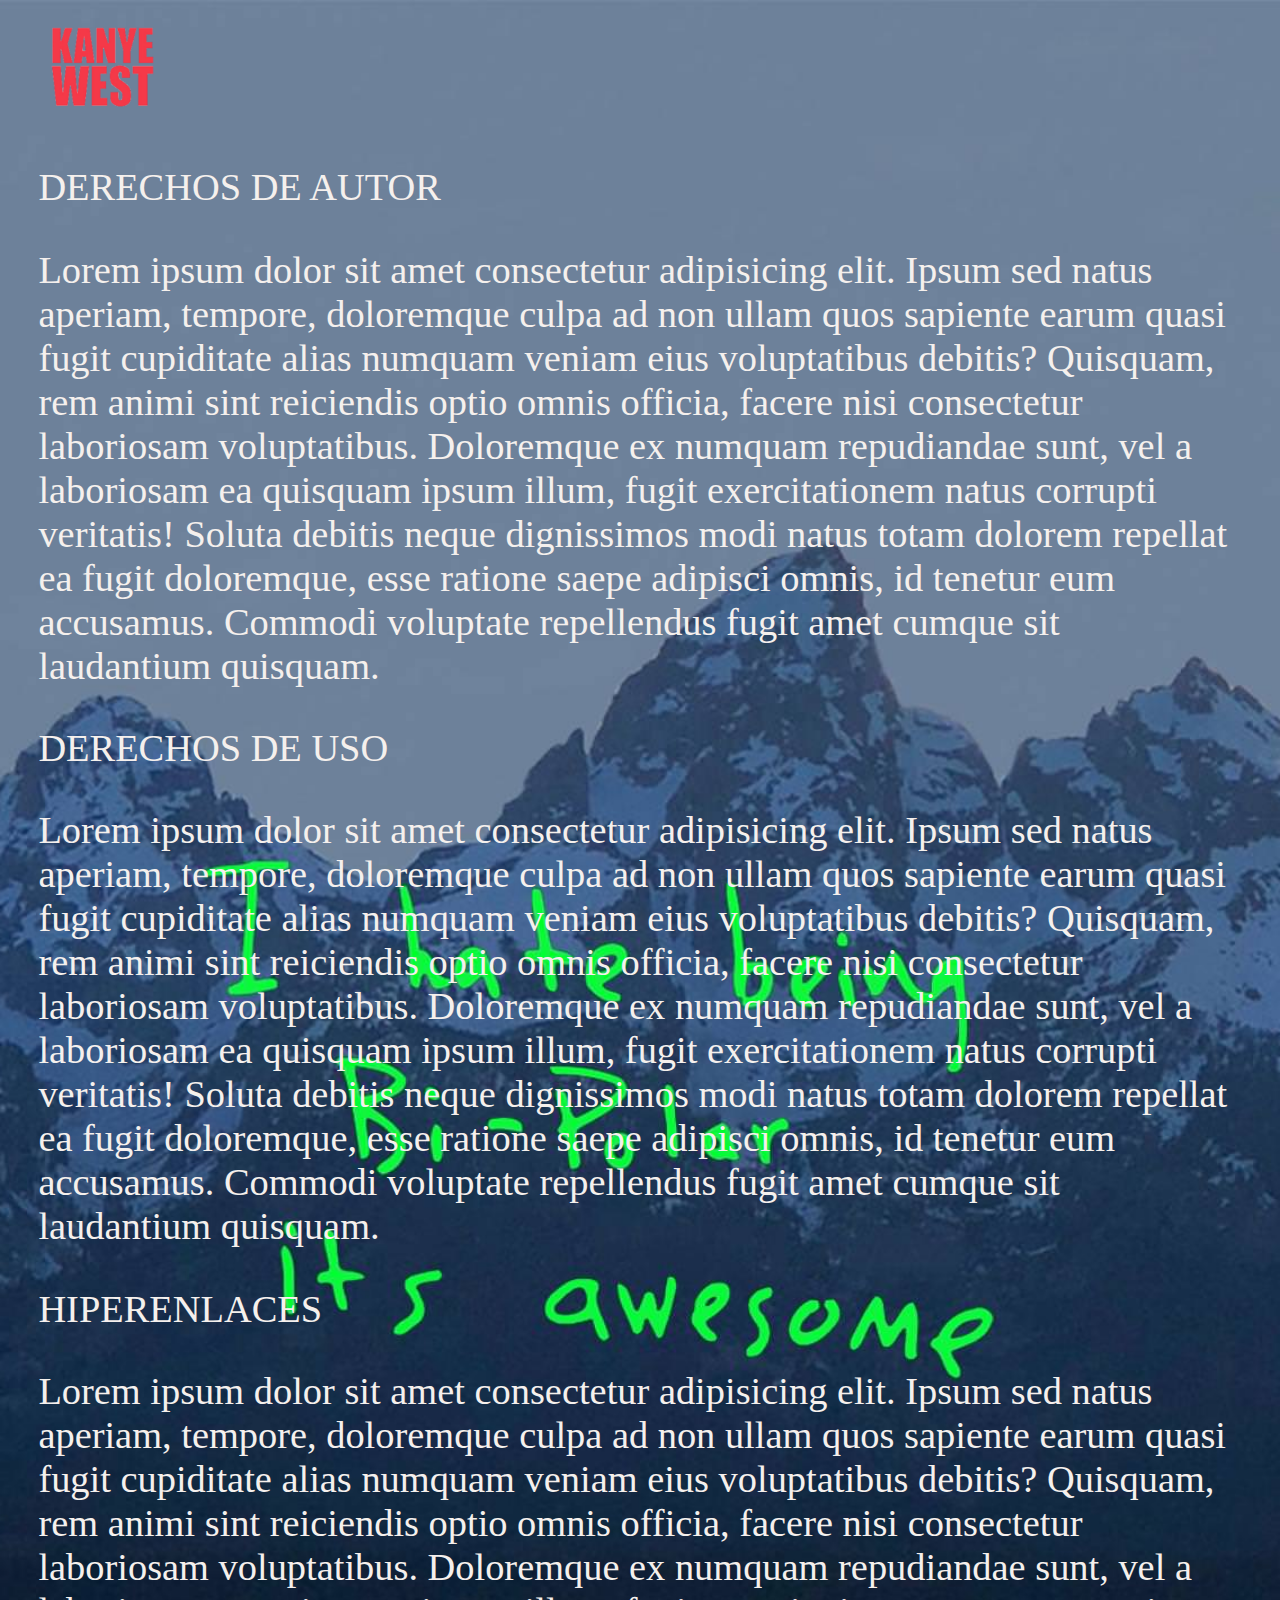
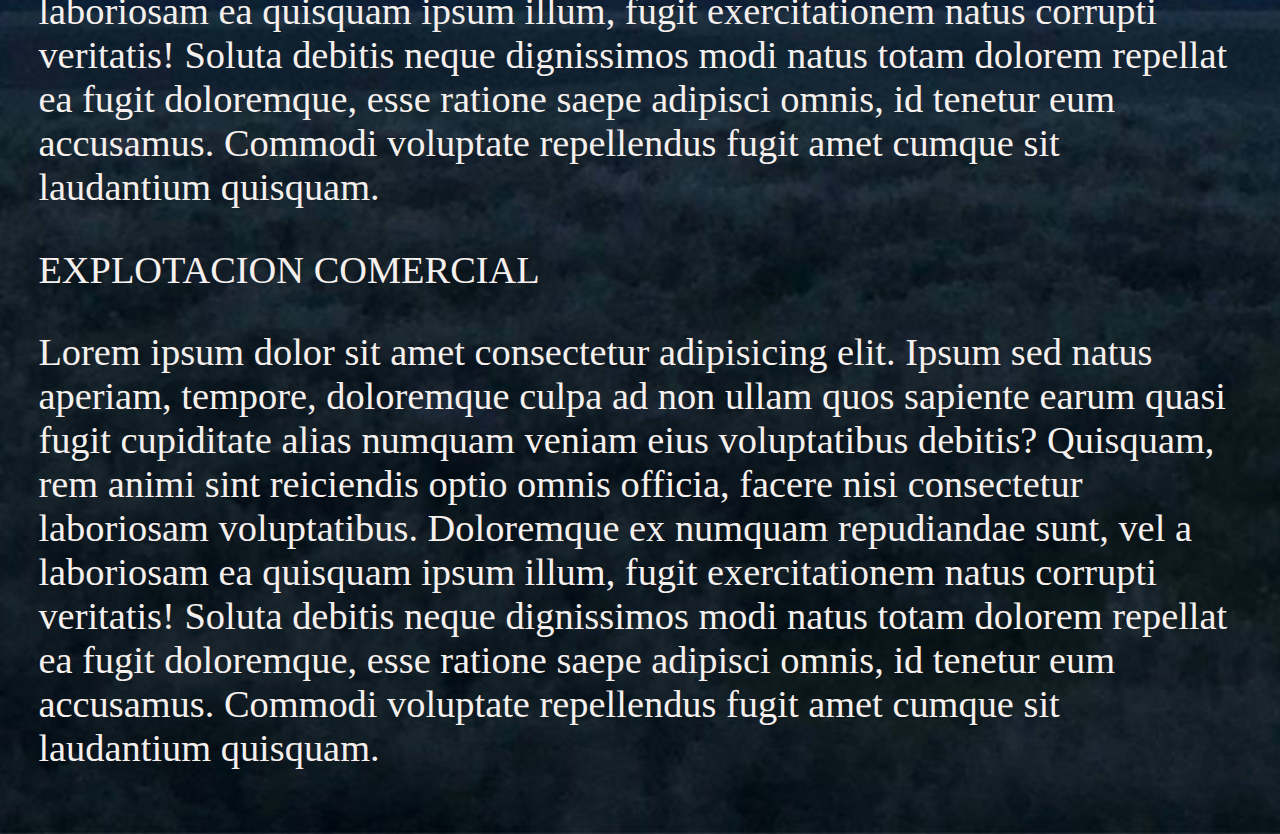
<file: derechos.html>
<!DOCTYPE html>
<html lang="en">
<head>
    <meta charset="UTF-8">
    <meta http-equiv="X-UA-Compatible" content="IE=edge">
    <meta name="viewport" content="width=device-width, initial-scale=1.0">
    <link rel="stylesheet" href="/css/derechos.css">
    <link rel="stylesheet" href="/css/resDerechos.css">
    <title>Derechos de autor</title>
</head>
<body>

    <div class="div1">
        <nav class="main-nav">
            <div class="logo">
                <a href="/index.html"><img src="/img/logorojoT.png" class="logoi" alt=""></a>
            </div>
        </nav>

        <div class="derechos-texto">
            <p class="Titulo">Derechos de autor</p>
            <p>
                Lorem ipsum dolor sit amet consectetur adipisicing elit. Ipsum sed natus aperiam, tempore, doloremque culpa ad non ullam quos sapiente earum quasi fugit cupiditate alias numquam veniam eius voluptatibus debitis?
                Quisquam, rem animi sint reiciendis optio omnis officia, facere nisi consectetur laboriosam voluptatibus. Doloremque ex numquam repudiandae sunt, vel a laboriosam ea quisquam ipsum illum, fugit exercitationem natus corrupti veritatis!
                Soluta debitis neque dignissimos modi natus totam dolorem repellat ea fugit doloremque, esse ratione saepe adipisci omnis, id tenetur eum accusamus. Commodi voluptate repellendus fugit amet cumque sit laudantium quisquam.
            </p>
            <p class="Titulo">Derechos de uso</p>
            <p>
                Lorem ipsum dolor sit amet consectetur adipisicing elit. Ipsum sed natus aperiam, tempore, doloremque culpa ad non ullam quos sapiente earum quasi fugit cupiditate alias numquam veniam eius voluptatibus debitis?
                Quisquam, rem animi sint reiciendis optio omnis officia, facere nisi consectetur laboriosam voluptatibus. Doloremque ex numquam repudiandae sunt, vel a laboriosam ea quisquam ipsum illum, fugit exercitationem natus corrupti veritatis!
                Soluta debitis neque dignissimos modi natus totam dolorem repellat ea fugit doloremque, esse ratione saepe adipisci omnis, id tenetur eum accusamus. Commodi voluptate repellendus fugit amet cumque sit laudantium quisquam.

            </p>
            <p class="Titulo">hiperenlaces</p>
            <p>
                Lorem ipsum dolor sit amet consectetur adipisicing elit. Ipsum sed natus aperiam, tempore, doloremque culpa ad non ullam quos sapiente earum quasi fugit cupiditate alias numquam veniam eius voluptatibus debitis?
                Quisquam, rem animi sint reiciendis optio omnis officia, facere nisi consectetur laboriosam voluptatibus. Doloremque ex numquam repudiandae sunt, vel a laboriosam ea quisquam ipsum illum, fugit exercitationem natus corrupti veritatis!
                Soluta debitis neque dignissimos modi natus totam dolorem repellat ea fugit doloremque, esse ratione saepe adipisci omnis, id tenetur eum accusamus. Commodi voluptate repellendus fugit amet cumque sit laudantium quisquam.
            </p>
            <p class="Titulo">Explotacion comercial</p>
            <p>
                Lorem ipsum dolor sit amet consectetur adipisicing elit. Ipsum sed natus aperiam, tempore, doloremque culpa ad non ullam quos sapiente earum quasi fugit cupiditate alias numquam veniam eius voluptatibus debitis?
                Quisquam, rem animi sint reiciendis optio omnis officia, facere nisi consectetur laboriosam voluptatibus. Doloremque ex numquam repudiandae sunt, vel a laboriosam ea quisquam ipsum illum, fugit exercitationem natus corrupti veritatis!
                Soluta debitis neque dignissimos modi natus totam dolorem repellat ea fugit doloremque, esse ratione saepe adipisci omnis, id tenetur eum accusamus. Commodi voluptate repellendus fugit amet cumque sit laudantium quisquam.
            </p>
        </div>
    </div>
    
</body>
</html>
</file>
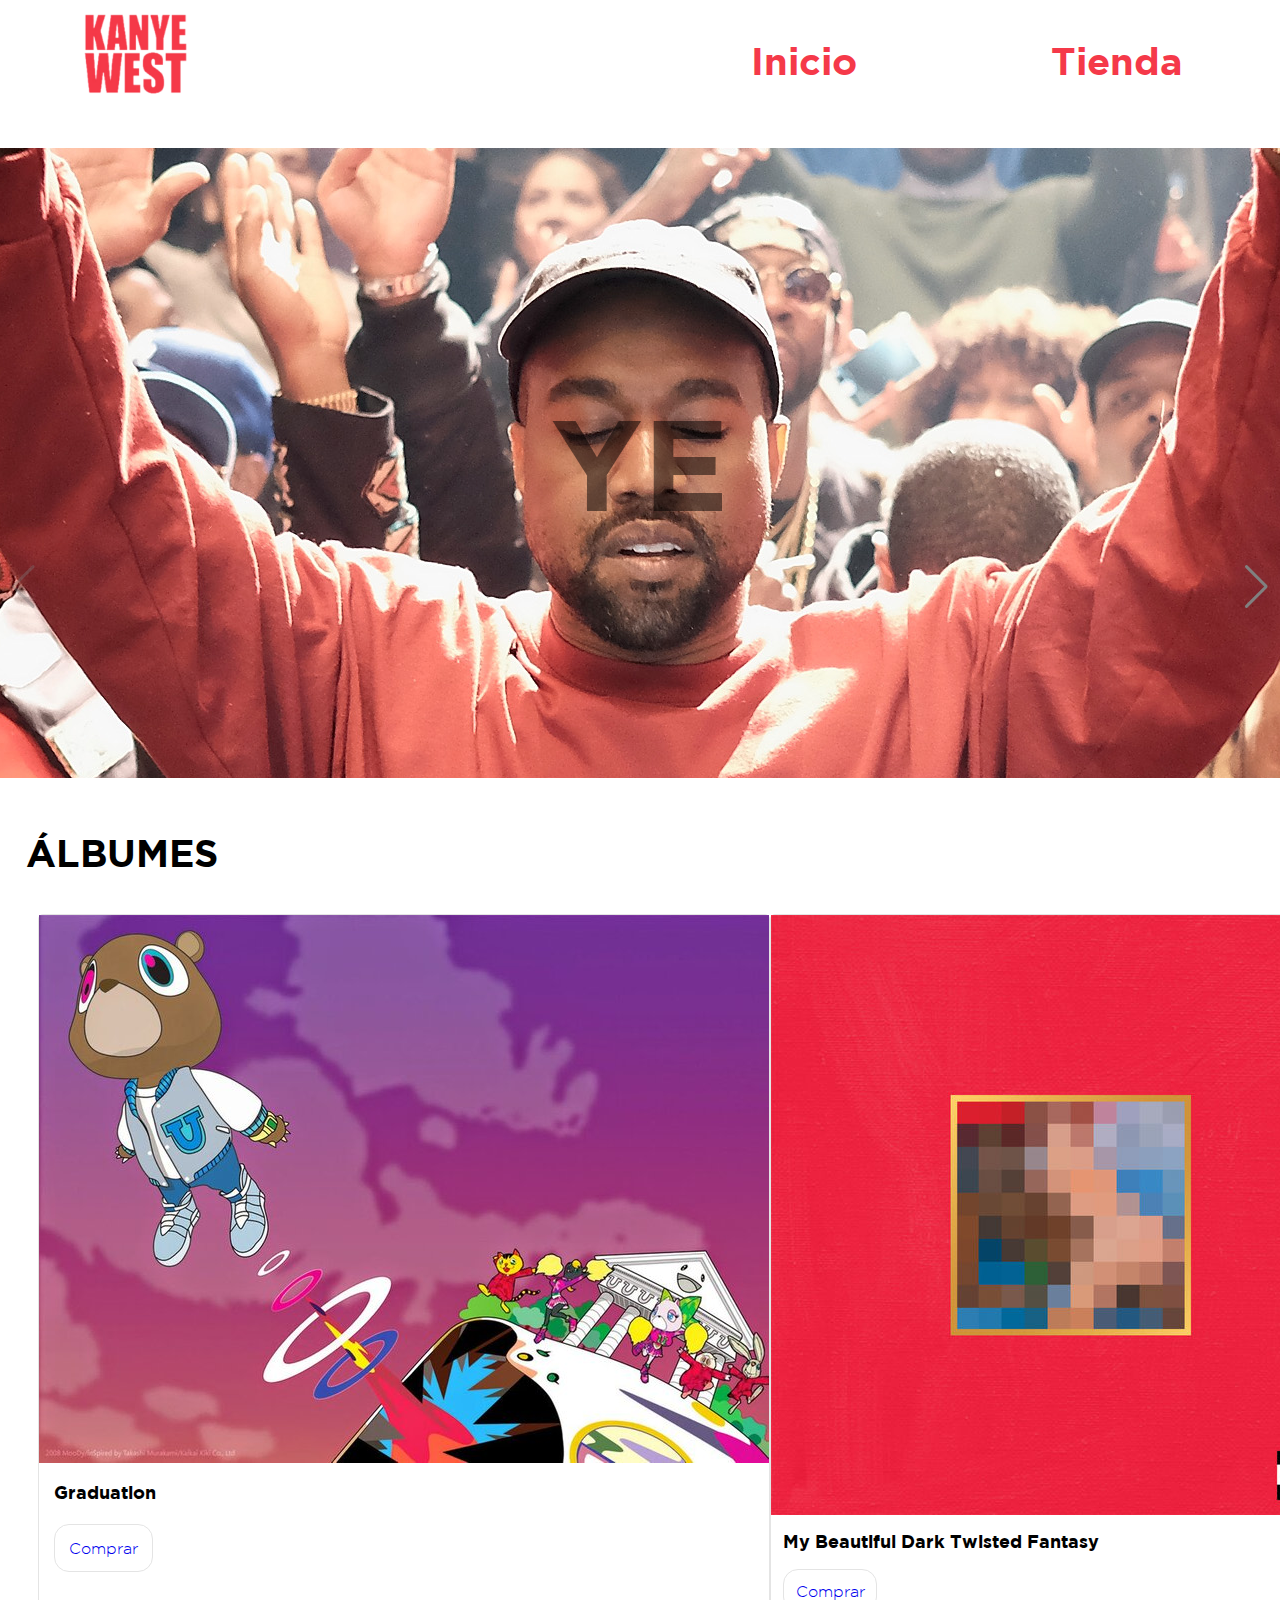
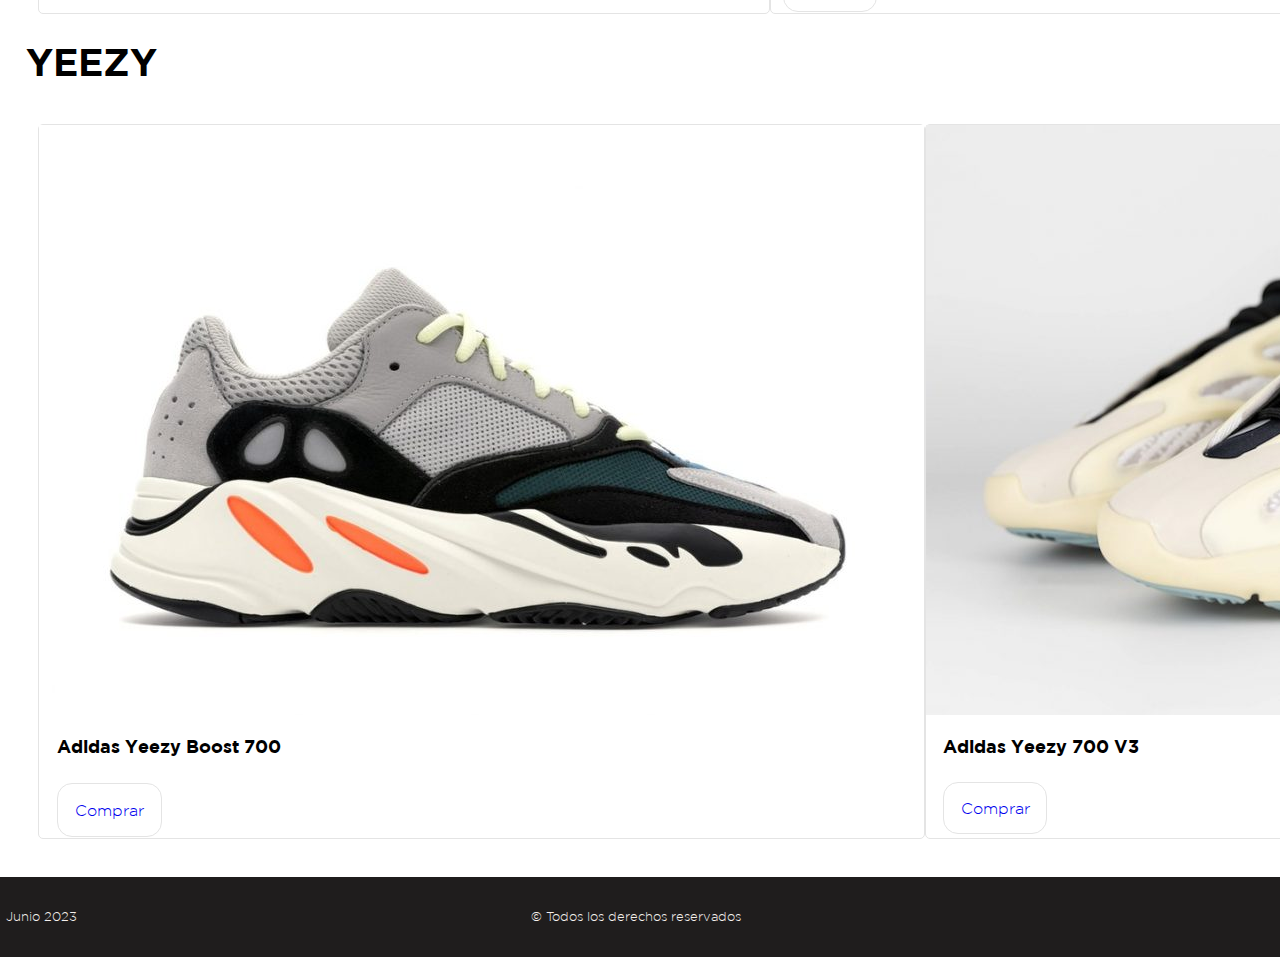
<file: tienda.html>
<!DOCTYPE html>
<html lang="en">

<head>
    <meta charset="UTF-8">
    <meta http-equiv="X-UA-Compatible" content="IE=edge">
    <meta name="viewport" content="width=device-width, initial-scale=1.0">
    <link rel="stylesheet" href="https://cdn.jsdelivr.net/npm/swiper@9/swiper-bundle.min.css" />
    <link rel="icon" href="img/iconoye.png">
    <link rel="stylesheet" href="/css/tienda.css">
    <link rel="stylesheet" href="css/resTienda.css">
    <link rel="stylesheet" href="https://cdnjs.cloudflare.com/ajax/libs/font-awesome/4.7.0/css/font-awesome.min.css">
  <link rel="shortcut icon" href="inicio/img/1.jpg">
    <title>Kanye West</title>
</head>

<body>
    <div class="div1">
        <div class="topnav" id="myTopnav">
          <img src="img/logorojoT.png" class="logoi" alt="">
          <a href="index.html" class="activa">Inicio</a>
          <a href="tienda.html">Tienda</a>
          <a href="javascript:void(0);" class="icon" onclick="myFunction()">
            <i class="fa fa-bars"></i>
          </a>
        </div>
      </div>

    <div class="div1">
        <div class="up">
            
            <div class="container">
                <div class="swiper-container">
                    <div class="swiper-wrapper">
                        <div class="swiper-slide slide1">
                            <H1 class="tienda-ttl">YE</H1>
                        </div>
                        <div class="swiper-slide slide2">
                            <H1 class="tienda-ttl">YE</H1>
                        </div>
                        <div class="swiper-slide slide3">
                            <H1 class="tienda-ttl">YE</H1>
                        </div>
                    </div>
                    <div class="swiper-button-next"></div>
                    <div class="swiper-button-prev"></div>
                </div>
            </div>


        </div>
        <div class="down">
            <h2 class="albu">ÁLBUMES</h2>
            <div class="arriba">

                <div class="cartas">

                    <div>
                        <img src="img/graduation.png" alt="Product 1"  class="imagen1">
                    </div>
                    <div class="cuerpo-carta">
                        <h3 class="titulo-carta">Graduation</h3>
                        <a href="#" class="boton ">Comprar</a>
                    </div>

                </div>
                <div class="cartas">
                    <div>
                        <img src="img/MBDTF.jpg" alt="Product 2" class="imagen2">
                    </div>

                    <div class="cuerpo-carta">
                        <h3 class="titulo-carta ">My Beautiful Dark Twisted Fantasy</h3>
                        <a href="#" class="boton dos">Comprar</a>
                    </div>
                </div>
                
            </div>
            <h2 class="yeezy">YEEZY</h2>
            <div class="abajo">

                <div class="cartas">

                    <div>
                        <img src="img/yeezy1.jpg" alt="Product 4" class="imagen3">
                    </div>
                    <div class="cuerpo-carta">
                        <h3 class="titulo-carta ">Adidas Yeezy Boost 700</h3>
                        <a href="#" class="boton ">Comprar</a>
                    </div>

                </div>
                
                <div class="cartas">
                    <div>
                        <img src="img/yeezy3.jpg" alt="Product 5"  class="imagen4">
                    </div>
                    <div class="cuerpo-carta">
                        <h3 class="titulo-carta">Adidas Yeezy 700 V3</h3>
                        <a href="#" class="boton">Comprar</a>
                    </div>
                </div>
            </div>



        </div>
    </div>

    <div class="div2">
        <div class="Copyright">
            <p>Junio 2023</p>
            <a href="./derechos.html">© Todos los derechos reservados</a>
        </div>

    </div>

    <script src="https://cdn.jsdelivr.net/npm/swiper@9/swiper-bundle.min.js"></script>
    <script src="js/tienda.js"></script>
</body>

</html>
</file>
<file: css/derechos.css>
*{
    padding: 0%;
    margin: 0%;
    font-family: regular;
    
}

.div1{
    
    background-image: url("/img/Fondo\ 2.jpg");    
    background-size: cover;
    background-repeat: no-repeat;
    padding-bottom: 5%;
    background-repeat: no-repeat;
    background-position: center center;
}
.logoi {
    margin-top: 1%;
    margin-left: 3%;
    width: 9%;
    height: auto;
  }

.derechos-texto{
    color: #f5f0ed;
    font-size: 1.5vw;
}

.derechos-texto p{
    color: #f5f0ed;
    font-size: 1.5vw;
    margin-top: 3%;
    margin-left: 3%;
    margin-right: 3%;
}

.Titulo{
    font-size: 2.5vw;
    text-transform: uppercase;
    font-family: negrita;
}
</file>
<file: css/resDerechos.css>
/*Fuente*/
@font-face {
    font-family: OpenSans-Regular;
    src: url(../Tipografía/OpenSans-Regular.ttf) format('truetype');
}

@font-face {
    font-family: OpenSans-Bold;
    src: url(../Tipografía/OpenSans-Bold.ttf) format('truetype');
}

/*Body*/

@media screen and (max-width: 767px) {
    .derechos-texto p {
      font-size: 5vw;
    }
    .Titulo {
      font-size: 7vw;
    }
    .logoi{
      width: 30%;
      height: auto;
    }
  }

  @media screen and (min-width: 767px) {
    .derechos-texto p {
      font-size: 3vw;
    }
    .Titulo {
      font-size: 3vw;
    }
    .logoi{
      width: 10%;
      height: auto;
    }
  }
</file>
<file: css/tienda.css>
* {
    padding: 0%;
    margin: 0%;
    font-family: regular;
}

.logoi {
    margin-right: 30%;
    display: block;
    width: 10%;
    height: auto;
  }
  
  .topnav{
    display: flex;
    height: 25%;
    overflow: hidden;
    background-color:#fff;
    justify-content: space-around;
  }
  
  .topnav a{
   
    margin-top: 1%;
    font-family: negrita;
    font-size: 3vw;
    height: auto;
    display: block;
    color:#f53949;
    padding: 2%;
    text-decoration: none;
   
  }
  
  .topnav a:hover{
  
    color: rgb(161, 158, 158);
  }
  
  .topnav .icon{
    display: none;
  }
  
  

.div1 {
    padding-bottom: 3%;
}

.up h2 {
    margin-top: 1%;
    margin-left: 3%;
    height: 15%;
    text-transform: uppercase;
    font-family: negrita;
    font-size: 5vw;
}

/*SLIDES*/

.tienda-ttl{
    font-family: negrita;
    font-size: 10vw;
    opacity: 50%;
}
.container {
    width: 100%;
    height: 70vh;
    background-color: #fff;
}


.swiper-container {
    width: 100%;
    height: 100%;
}

.swiper-slide {
    text-align: center;
    font-size: 18px;
    background: #fff;
    display: flex;
    justify-content: center;
    align-items: center;
}

.swiper-slide img {
    display: block;
    width: 100%;
    height: 100%;
    object-fit: cover;
}

.slide1 {
    background-image: url(/img/kanye1.jpg);
    background-repeat: no-repeat;
    background-position: center center;
}

.slide2 {
    background-image: url(/img/kanye2.jpg);
    background-repeat: no-repeat;
    background-position: center center;
}

.slide3 {
    background-image: url(/img/kanye3.jpg);
    background-size: cover;
    background-repeat: no-repeat;
    background-position: center center;
}


.swiper-button-next,
.swiper-button-prev {

    margin-top: 9%;
    font-size: 12px;
    color: grey;
}

/*Cartas*/

.albu {
    margin-top: 4%;
    margin-left: 2%;
    margin-bottom: 2%;
    font-family: negrita;
    font-size: 3vw;
}

.yeezy {
    margin: 2%;
    font-family: negrita;
    font-size: 3vw;
}

.arriba {
    display: flex;
    margin-top: 3%;
    margin-right: 3%;
    margin-left: 3%;
    justify-content: space-around;
}

.abajo {

    display: flex;
    margin-top: 3%;
    margin-right: 3%;
    margin-left: 3%;
    justify-content: space-around;

}

.cartas {
    border: 1px solid #e4e4e4;
    border-radius: 5px;
}



.cuerpo-carta {

    padding: 2%;
}

.titulo-carta {

    font-family: negrita;
    font-size: 1.4vw;
    padding-bottom: 5%;
}


.txt-carta {

    font-size: 1vw;
    margin-bottom: 4%;
}



.boton{

    border: #e4e4e4 1px solid;
    border-radius: 15px;
    padding:2%;
    text-decoration: none;
    margin-bottom: 10%;
}

.boton:hover{
    background-color: #e4e4e4;
    color: white;
}


.cuatro{
    padding-bottom: 5%;
}




.Copyright {

    background-color: #1f1d1d;
    display: flex;
    padding-top: 2%;
    padding-bottom: 2%;
    justify-content: center center;

}

.Copyright p {

    width: 25%;
    color: #f5f0ed;
    font-size: 1vw;
    padding-left: 2%;
    margin-top: 0%;
    padding-top: 0.5%;
    padding-right: 0.5%;
    padding-left: 0.5%;
    padding-bottom: 0.5%;

}

.Copyright a {

    border-radius: 20px;
    width: auto;
    color: #f5f0ed;
    margin-top: 0%;
    padding-top: 0.5%;
    margin-left: 15%;
    padding-right: 0.5%;
    padding-left: 0.5%;
    padding-bottom: 0.5%;
    font-size: 1vw;
    text-decoration: none;
}

.Copyright a:hover {
    background-color: rgb(82, 80, 80);

}
</file>
<file: css/resTienda.css>
@font-face {
    font-family: regular;
    src: url("/fuentes/GothamLight.ttf") format('truetype');
}

@font-face {
    font-family: negrita;
    src: url("/fuentes/GothamBold.ttf") format('truetype');
}

@media (max-width: 768px) {

    /*MENU*/

    .logoi {
        margin: 0%;
        display: block;
        width: 20%;
        height: auto;
    }
    .topnav{
        height: 25%;
        width: auto;
    }

    .topnav a:not(:first-child) {
        display: none;
    }

    .topnav a.icon {
        float: right;
        display: block;

    }

    .topnav.responsive {
        position: relative;

    }

    .topnav.responsive .icon {
        position: absolute;
        right: 0;
        top: 0;
    }

    .topnav.responsive a {
        font-size: 3vw;
        flex-direction: column;
        float: none;
        display: block;
        text-align: left;
    }

    /*CONTENIDO*/

    /*SLIDES*/
    .container {
        width: 100%;
        height: 70vh;
        background-color: #fff;
    }

    .swiper-button-next,
    .swiper-button-prev {

        display: none;
    }


    /*Cartas*/

    .albu {
        font-size: 10vw;
    }

    .yeezy {
        font-size: 9vw;
    }

    .arriba {
        display: flex;
        flex-direction: column;
        margin-top: 3%;
        margin-right: 3%;
        margin-left: 3%;

    }

    .abajo {

        display: flex;
        flex-direction: column;
        margin-top: 3%;
        margin-right: 3%;
        margin-left: 3%;

    }

    .imagen1 {
        height: auto;
        width: 100%;
    }

    .imagen2 {
        height: auto;
        width: 100%;
    }

    .imagen3 {
        height: auto;
        width: 100%;
    }

    .imagen4 {
        height: auto;
        width: 100%;
    }

    .cartas {
        margin-left: 20%;
        margin-top: 7%;
        border: 1px solid #e4e4e4;
        border-radius: 5px;
        margin-bottom: 5%;
        width: 60%;
    }



    .cuerpo-carta {
        padding: 2%;
        margin-bottom: 5%;
    }

    .titulo-carta {

        font-family: negrita;
        font-size: 5vw;
        padding-bottom: 5%;
    }



    .boton {

        border: #e4e4e4 1px solid;
        border-radius: 15px;
        padding: 2%;
        text-decoration: none;
        margin-bottom: 10%;
        font-size: 3vw;
    }

    .boton:hover {
        background-color: #e4e4e4;
        color: white;
    }

    .cuatro {
        padding-bottom: 5%;
    }

    /*FOOTER*/

    .Copyright {

        background-color: #1f1d1d;
        display: flex;
        padding-top: 2%;
        padding-bottom: 2%;
        justify-content: center center;

    }




    .Copyright p {

        font-size: 2.5vw;

    }

    .Copyright a {
        font-size: 2.5vw;
        text-decoration: none;
    }

    .Copyright a:hover {
        background-color: rgb(82, 80, 80);

    }
}

@media (max-width: 425px) {
    /*MENU*/

    .logoi {
        margin-left: 1%;
        margin-right: 0%;
        display: block;
        width: 20%;
        height: auto;
    }

    .topnav a:not(:first-child) {
        display: none;
    }

    .topnav a.icon {
        float: right;
        display: block;


    }

    .topnav.responsive {
        position: relative;
        width: 170%;
    }

    .topnav.responsive .icon {
        position: absolute;
        right: 0;
        top: 0;
    }

    .topnav.responsive a {
        padding-right: 20%;
        font-size: 7vw;
        float: none;
        display: block;
        text-align: left;
    }

    /*FIN MENU*/
    /*CUERPO*/
    /*SLIDES*/
    .container {
        width: 170%;
        height: 70vh;
        background-color: #fff;
    }

    .swiper-button-next,
    .swiper-button-prev {

        display: none;
    }



    /*CARTAS*/
    .albu {
        font-size: 17vw;
        margin-bottom: 10%;
    }

    .yeezy {
        font-size: 17vw;
    }

    .arriba {
        display: flex;
        flex-direction: column;
        margin-top: 3%;
        margin-right: 3%;
        margin-left: 3%;

    }

    .abajo {

        display: flex;
        flex-direction: column;
        margin-top: 3%;
        margin-right: 3%;
        margin-left: 3%;

    }

    .imagen1 {
        height: auto;
        width: 100%;
    }

    .imagen2 {
        height: auto;
        width: 100%;
    }

    .imagen3 {
        height: auto;
        width: 100%;
    }

    .imagen4 {
        height: auto;
        width: 100%;
    }

    .cartas {
        margin-left: 20%;
        border: 1px solid #e4e4e4;
        border-radius: 5px;
        margin-bottom: 5%;
        width: 100%;
    }

    .cuerpo-carta {


        padding: 2%;
        margin-bottom: 5%;
    }

    .titulo-carta {

        font-family: negrita;
        font-size: 10vw;
        padding-bottom: 5%;
    }

    .boton {

        border: #e4e4e4 1px solid;
        border-radius: 15px;
        padding: 2%;
        text-decoration: none;
        margin-bottom: 10%;
        font-size: 5vw;
    }

    .boton:hover {
        background-color: #e4e4e4;
        color: white;
    }

    .cuatro {
        padding-bottom: 5%;
    }

    /*FIN CUERPO*/

    .Copyright {

        background-color: #1f1d1d;
        display: flex;
        padding-top: 2%;
        padding-bottom: 2%;
        justify-content: center center;

    }

    .div2 {
        width: 135%;
    }

    .Copyright p {

        font-size: 5vw;

    }

    .Copyright a {
        font-size: 5vw;
        text-decoration: none;
    }

    .Copyright a:hover {
        background-color: rgb(82, 80, 80);

    }
}
</file>
